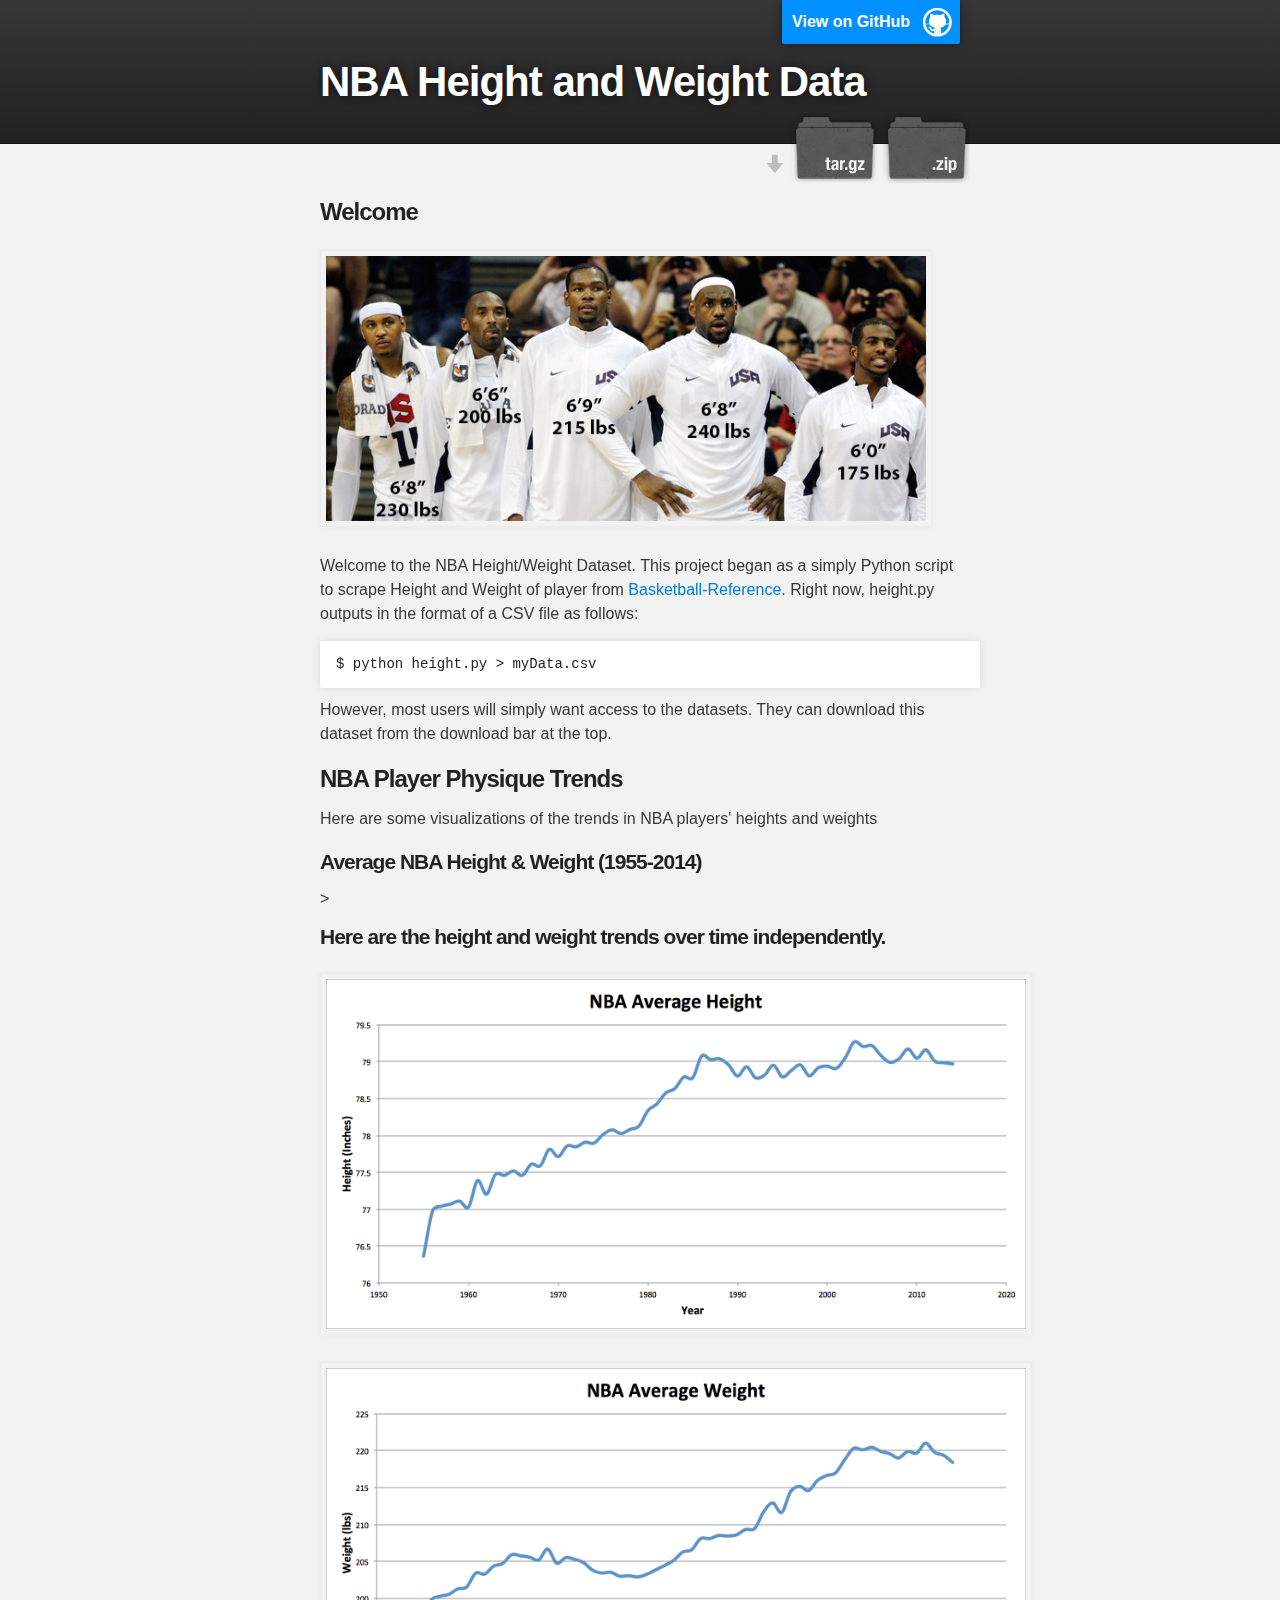
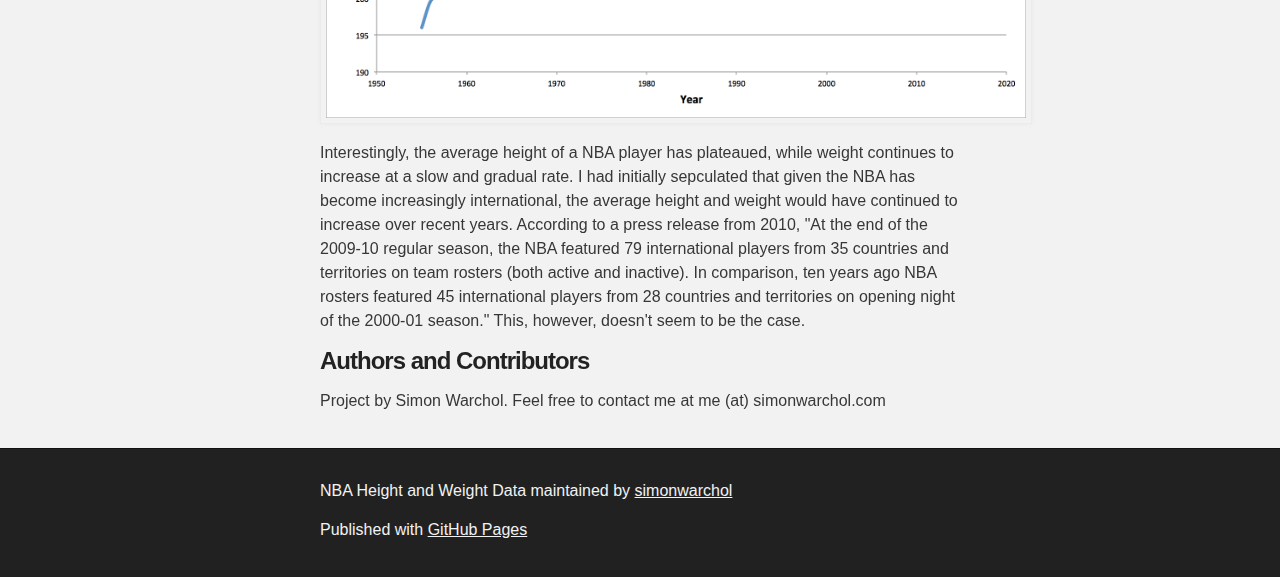
<file: index.html>
<!DOCTYPE html>
<html>

  <head>
    <meta charset='utf-8'>
    <meta name="description" content="NBA Height and Weight Data : ">

    <link rel="stylesheet" type="text/css" media="screen" href="stylesheets/stylesheet.css">

    <title>NBA Height and Weight Data</title>
  </head>

  <body>

    <!-- HEADER -->
    <div id="header_wrap" class="outer">
        <header class="inner">
          <a id="forkme_banner" href="https://github.com/simonwarchol/NBA-Height-Weight">View on GitHub</a>
          <a id="nbalogo"></a>
          <h1 id="project_title">NBA Height and Weight Data</h1>

            <section id="downloads">
              <a class="zip_download_link" href="Data.xlsx">Download this project as a .zip file</a>
              <a class="tar_download_link" href="https://github.com/simonwarchol/NBA-Height-Weight/zipball/master">Download this project as a tar.gz file</a>
            </section>
        </header>
    </div>

    <!-- MAIN CONTENT -->
    <div id="main_content_wrap" class="outer">
      <section id="main_content" class="inner">
        <h3>
<a name="welcome-to-github-pages" class="anchor" href="#welcome-to-github-pages"><span class="octicon octicon-link"></span></a>Welcome</h3>
<img src="images/players.jpg" width="600">

<p>Welcome to the NBA Height/Weight Dataset. This project began as a simply Python script to scrape Height and Weight of player from <a href ="http://www.Basketball-Reference.com">Basketball-Reference</a>. Right now, height.py outputs in the format of a CSV file as follows:</p>


<pre><code>$ python height.py > myData.csv
</code></pre>
<p>However, most users will simply want access to the datasets. They can download this dataset from the download bar at the top.</p>


<h3>
<a name="designer-templates" class="anchor" href="#designer-templates"><span class="octicon octicon-link"></span></a>NBA Player Physique Trends</h3>

<p>Here are some visualizations of the trends in NBA players' heights and weights</p>
<h4>Average NBA Height & Weight (1955-2014)</h4>
><h4>Here are the height and weight trends over time independently.</h4>
<img src ="images/height.png" height="350" width="700">
<img src ="images/weight.png" height="350" width="700">
<br>
Interestingly, the average height of a NBA player has plateaued, while weight continues to increase at a slow and gradual rate. I had initially sepculated that given the NBA has become increasingly international, the average height and weight would have continued to increase over recent years. According to a press release from 2010, "At the end of the 2009-10 regular season, the NBA featured 79 international players from 35 countries and territories on team rosters (both active and inactive). In comparison, ten years ago NBA rosters featured 45 international players from 28 countries and territories on opening night of the 2000-01 season." This, however, doesn't seem to be the case.


<h3>
<a name="authors-and-contributors" class="anchor" href="#authors-and-contributors"><span class="octicon octicon-link"></span></a>Authors and Contributors</h3>
<p>Project by Simon Warchol. Feel free to contact me at me (at) simonwarchol.com</p>
      </section>
    </div>

    <!-- FOOTER  -->
    <div id="footer_wrap" class="outer">
      <footer class="inner">
        <p class="copyright">NBA Height and Weight Data maintained by <a href="https://github.com/simonwarchol">simonwarchol</a></p>
        <p>Published with <a href="http://pages.github.com">GitHub Pages</a></p>
      </footer>
    </div>

    

  </body>
</html>
</file>
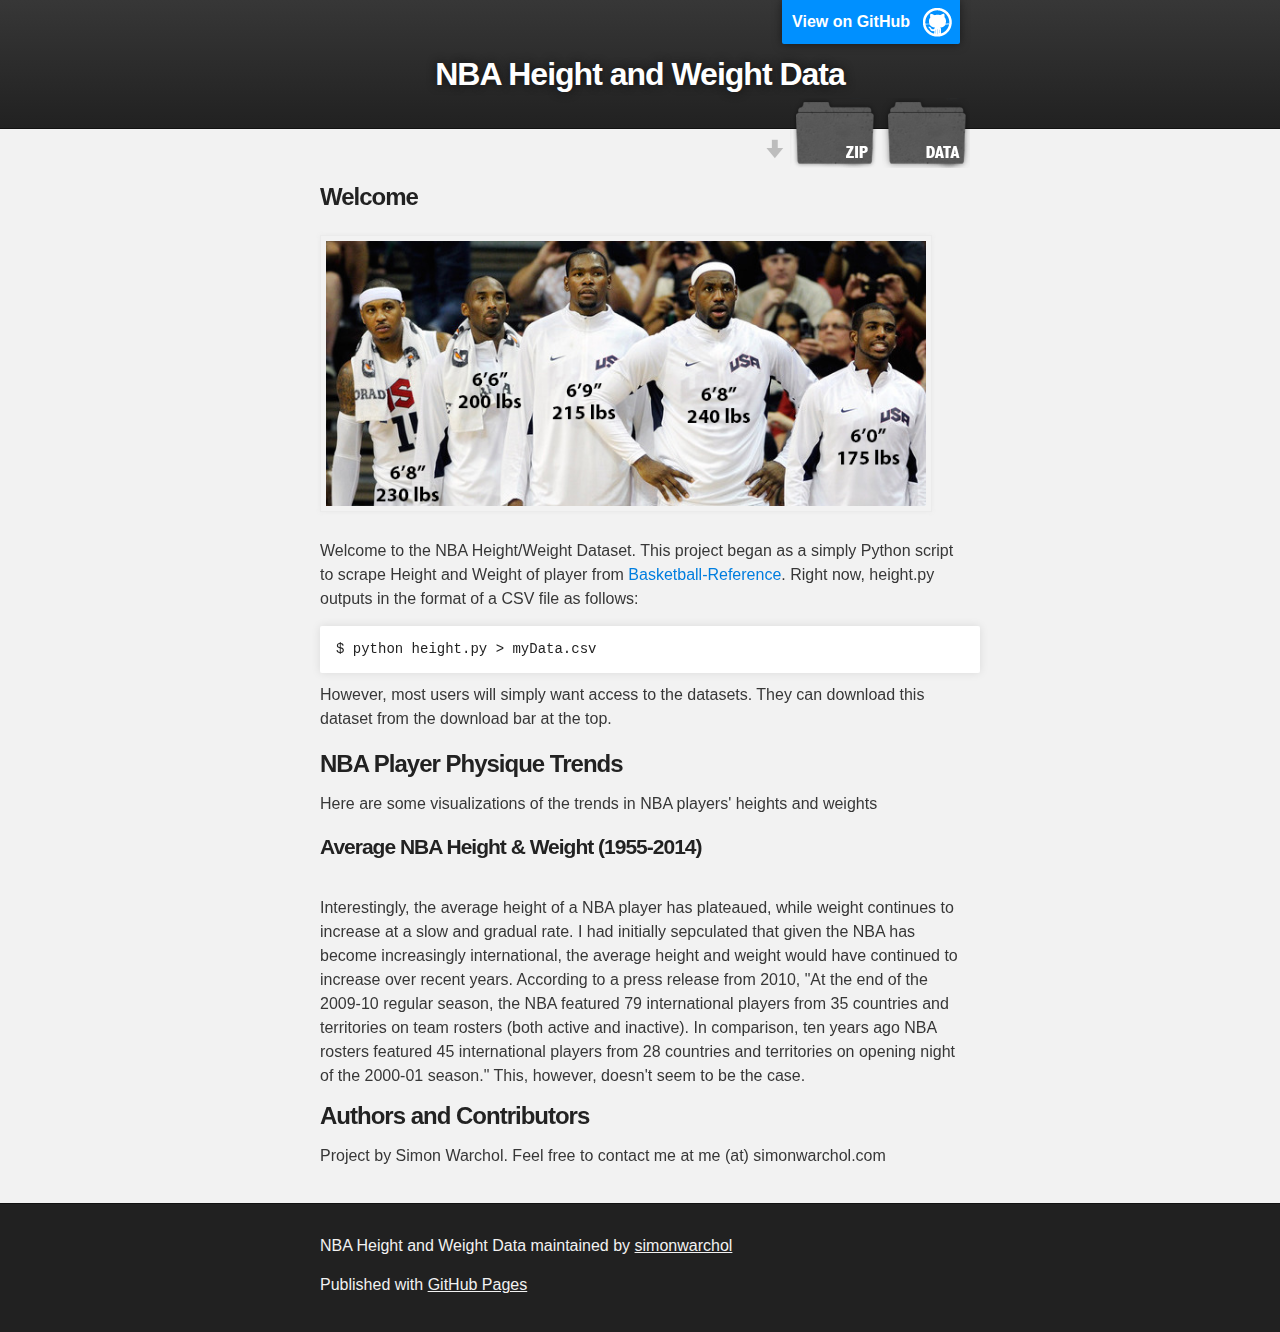
<file: site/index.html>
<!DOCTYPE html>
<html>

  <head>
    <meta charset='utf-8'>
    <meta name="description" content="NBA Height and Weight Data : ">
  <link rel="stylesheet" type="text/css" media="screen" href="stylesheets/stylesheet.css">
  <link rel="stylesheet" type="text/css" href="stylesheets/graph.css">


    <title>NBA Height and Weight Data</title>
  </head>

  <body>
  <script src="http://d3js.org/d3.v3.min.js"></script>
 

    <!-- HEADER -->
    <div id="header_wrap" class="outer">
        <header class="inner">
          <a id="forkme_banner" href="https://github.com/simonwarchol/NBA-Height-Weight">View on GitHub</a>
          <a id="nbalogo"></a>
          <h1 id="project_title">NBA Height and Weight Data</h1>

            <section id="downloads">
              <a class="zip_download_link" href="Data.xlsx">Download this project as a .zip file</a>
              <a class="tar_download_link" href="https://github.com/simonwarchol/NBA-Height-Weight/zipball/master">Download this project as a tar.gz file</a>
            </section>
        </header>
    </div>

    <!-- MAIN CONTENT -->
    <div id="main_content_wrap" class="outer">
      <section id="main_content" class="inner">
        <h3>
<a name="welcome-to-github-pages" class="anchor" href="#welcome-to-github-pages"><span class="octicon octicon-link"></span></a>Welcome</h3>
<img src="images/players.jpg" width="600">

<p>Welcome to the NBA Height/Weight Dataset. This project began as a simply Python script to scrape Height and Weight of player from <a href ="http://www.Basketball-Reference.com">Basketball-Reference</a>. Right now, height.py outputs in the format of a CSV file as follows:</p>


<pre><code>$ python height.py > myData.csv
</code></pre>
<p>However, most users will simply want access to the datasets. They can download this dataset from the download bar at the top.</p>


<h3>
<a name="designer-templates" class="anchor" href="#designer-templates"><span class="octicon octicon-link"></span></a>NBA Player Physique Trends</h3>

<p>Here are some visualizations of the trends in NBA players' heights and weights</p>
<h4>Average NBA Height & Weight (1955-2014)</h4>
<div id="height"></div>
<div id="weight"></div>
<br>
Interestingly, the average height of a NBA player has plateaued, while weight continues to increase at a slow and gradual rate. I had initially sepculated that given the NBA has become increasingly international, the average height and weight would have continued to increase over recent years. According to a press release from 2010, "At the end of the 2009-10 regular season, the NBA featured 79 international players from 35 countries and territories on team rosters (both active and inactive). In comparison, ten years ago NBA rosters featured 45 international players from 28 countries and territories on opening night of the 2000-01 season." This, however, doesn't seem to be the case.


<h3>
<a name="authors-and-contributors" class="anchor" href="#authors-and-contributors"><span class="octicon octicon-link"></span></a>Authors and Contributors</h3>
<p>Project by Simon Warchol. Feel free to contact me at me (at) simonwarchol.com</p>
      </section>
    </div>

    <!-- FOOTER  -->
    <div id="footer_wrap" class="outer">
      <footer class="inner">
        <p class="copyright">NBA Height and Weight Data maintained by <a href="https://github.com/simonwarchol">simonwarchol</a></p>
        <p>Published with <a href="http://pages.github.com">GitHub Pages</a></p>
      </footer>
    </div>

    
  <script src="javascripts/height.js"></script>
  <script src="javascripts/weight.js"></script>


  </body>
</html>
</file>
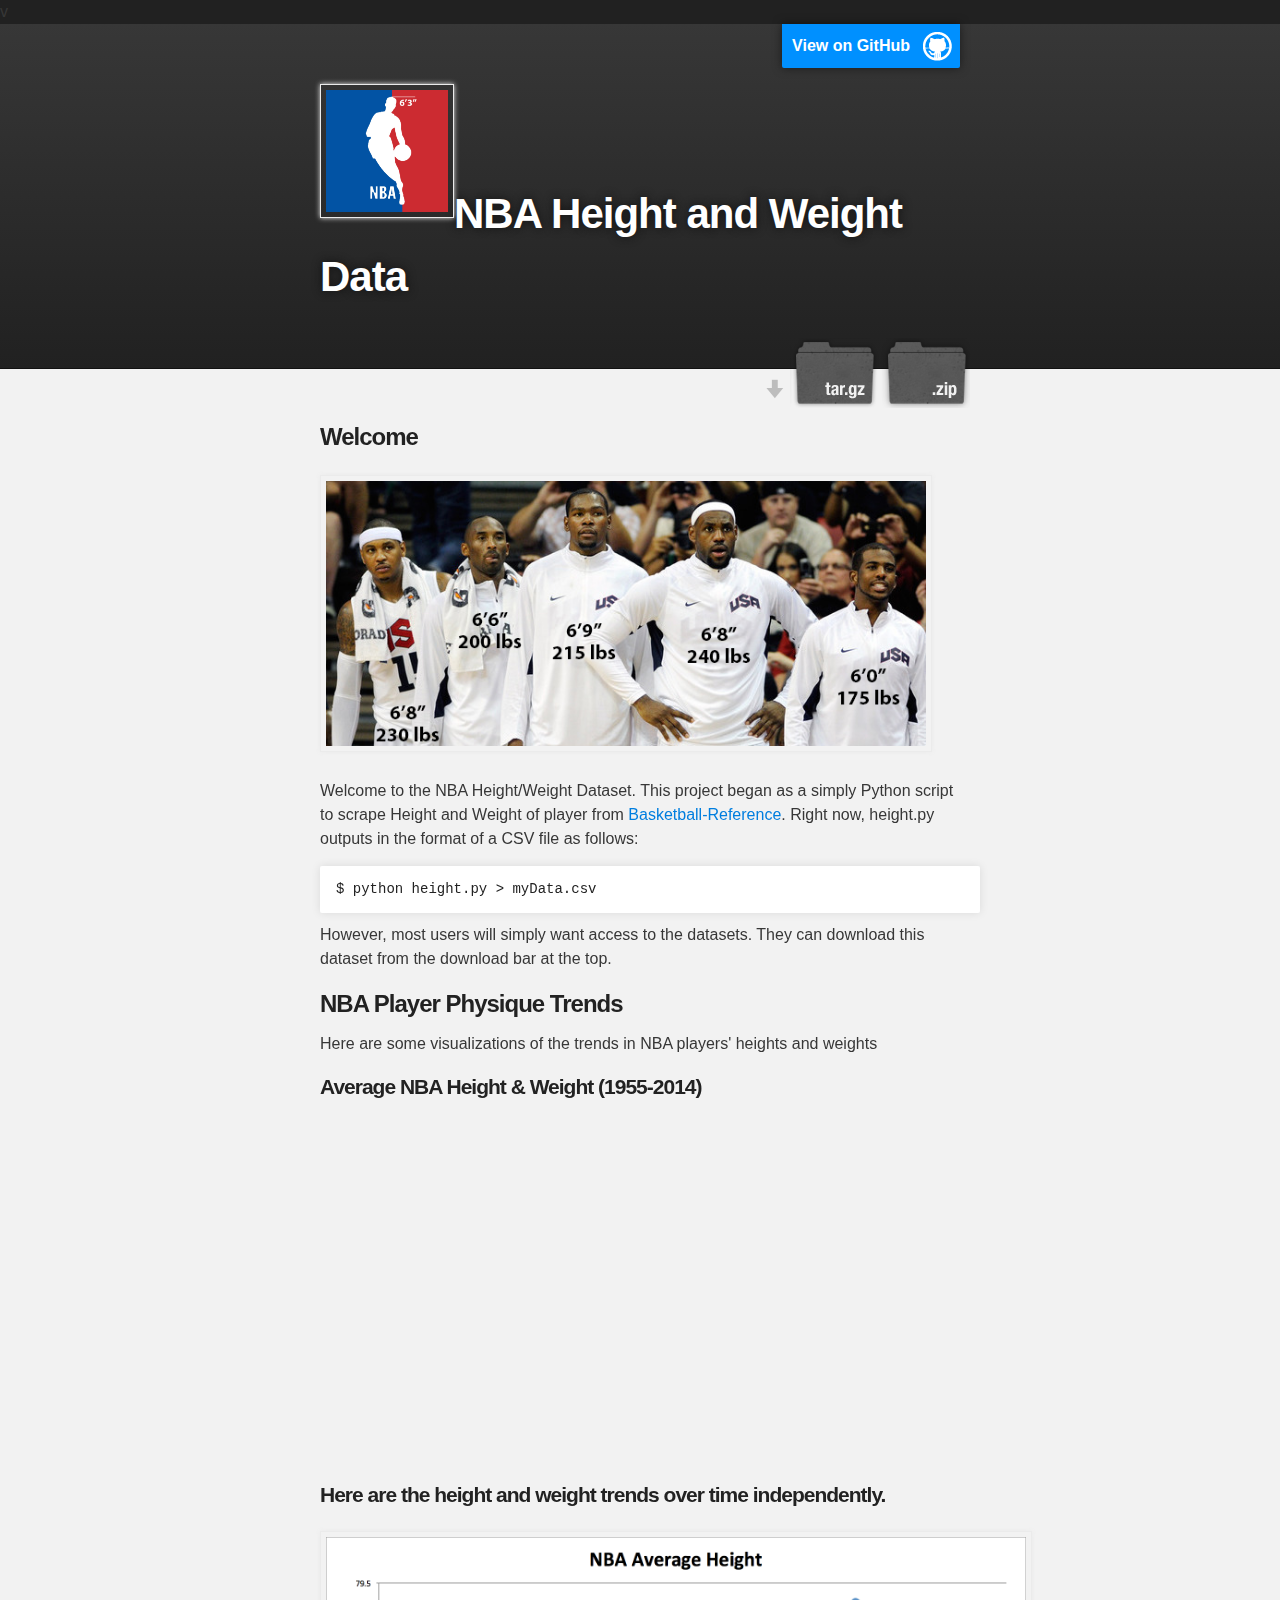
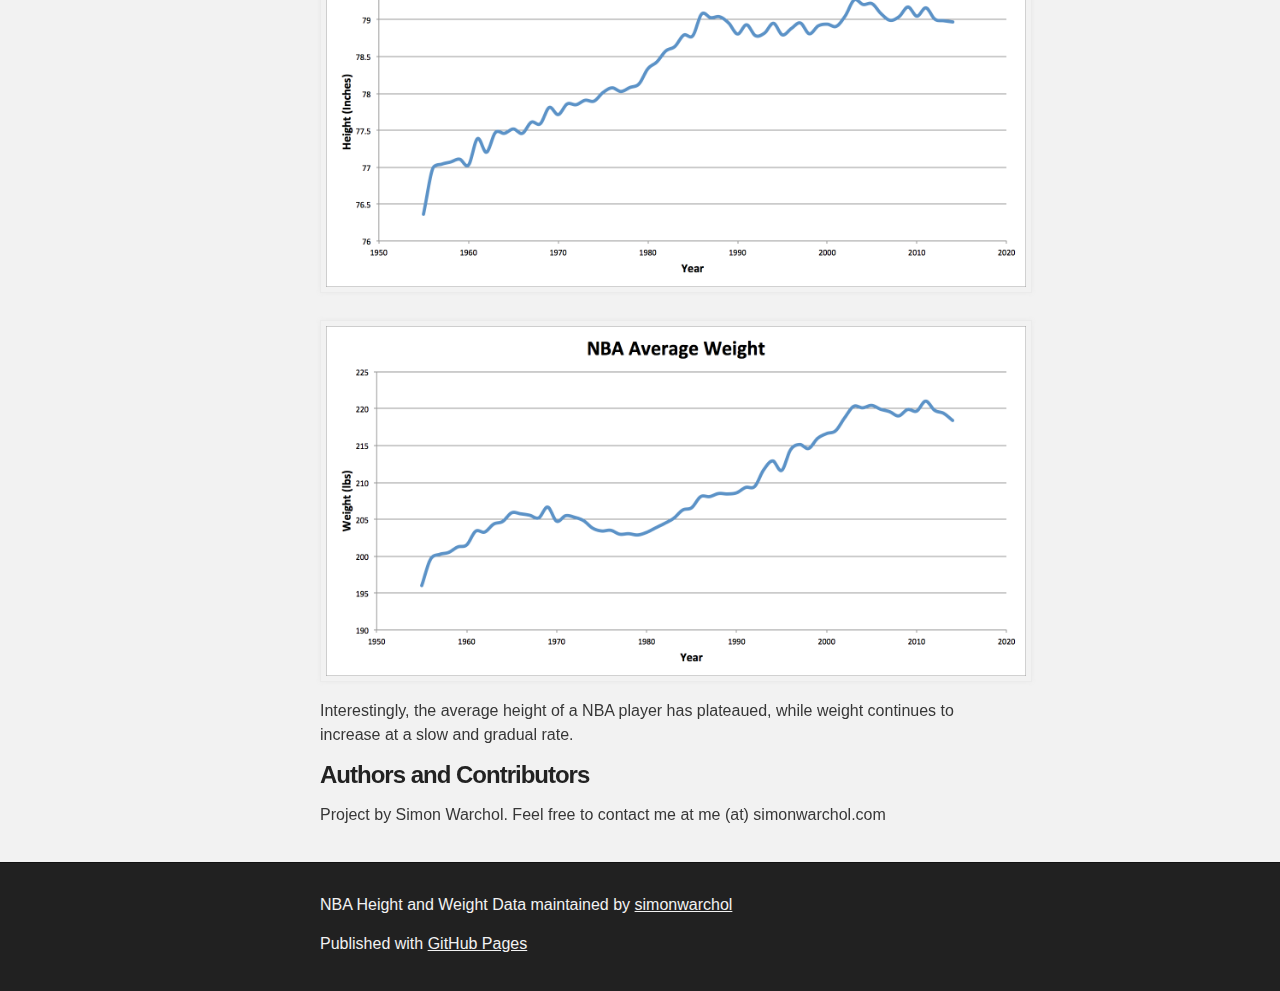
<file: index1.html>
<!DOCTYPE html>
<html>

  <head>
    <meta charset='utf-8'>
    <meta http-equiv="X-UA-Compatible" content="chrome=1">
    <meta name="description" content="NBA Height and Weight Data : ">

    <link rel="stylesheet" type="text/css" media="screen" href="stylesheets/stylesheet.css">

    <title>NBA Height and Weight Data</title>
  </head>

  <body>

    <!-- HEADER -->
    v
  <div id="header_wrap" class="outer">
    <header class="inner">
      <a id="forkme_banner" href="https://github.com/simonwarchol/NBA-Height-Weight">View on GitHub</a>
      <h1 id="project_title" allign="right"><img src="images/logo.jpg" width="122" height="122">NBA Height and Weight Data</h1>
          <h2 id="project_tagline"></h2>

            <section id="downloads">
              <a class="zip_download_link" href="Data.xlsx">Download this project as a .zip file</a>
              <a class="tar_download_link" href="https://github.com/simonwarchol/NBA-Height-Weight/zipball/master">Download this project as a tar.gz file</a>
            </section>
        </header>
    </div>

    <!-- MAIN CONTENT -->
    <div id="main_content_wrap" class="outer">
      <section id="main_content" class="inner">
        <h3>
<a name="welcome-to-github-pages" class="anchor" href="#welcome-to-github-pages"><span class="octicon octicon-link"></span></a>Welcome</h3>
<img src="images/players.jpg" width="600">

<p>Welcome to the NBA Height/Weight Dataset. This project began as a simply Python script to scrape Height and Weight of player from <a href ="http://www.Basketball-Reference.com">Basketball-Reference</a>. Right now, height.py outputs in the format of a CSV file as follows:</p>


<pre><code>$ python height.py > myData.csv
</code></pre>
<p>However, most users will simply want access to the datasets. They can download this dataset from the download bar at the top.</p>


<h3>
<a name="designer-templates" class="anchor" href="#designer-templates"><span class="octicon octicon-link"></span></a>NBA Player Physique Trends</h3>

<p>Here are some visualizations of the trends in NBA players' heights and weights</p>
<h4>Average NBA Height & Weight (1955-2014)</h4>
<iframe src="http://gfycat.com/ifr/GlaringTepidCornsnake" frameborder="0" scrolling="no" width="700" height="350" style="-webkit-backface-visibility: hidden;-webkit-transform: scale(1);" ></iframe>
<h4>Here are the height and weight trends over time independently.</h4>
<img src ="images/height.png" height="350" width="700">
<img src ="images/weight.png" height="350" width="700">
<br>
Interestingly, the average height of a NBA player has plateaued, while weight continues to increase at a slow and gradual rate. 


<h3>
<a name="authors-and-contributors" class="anchor" href="#authors-and-contributors"><span class="octicon octicon-link"></span></a>Authors and Contributors</h3>
<p>Project by Simon Warchol. Feel free to contact me at me (at) simonwarchol.com</p>
      </section>
    </div>

    <!-- FOOTER  -->
    <div id="footer_wrap" class="outer">
      <footer class="inner">
        <p class="copyright">NBA Height and Weight Data maintained by <a href="https://github.com/simonwarchol">simonwarchol</a></p>
        <p>Published with <a href="http://pages.github.com">GitHub Pages</a></p>
      </footer>
    </div>

    

  </body>
</html>
</file>
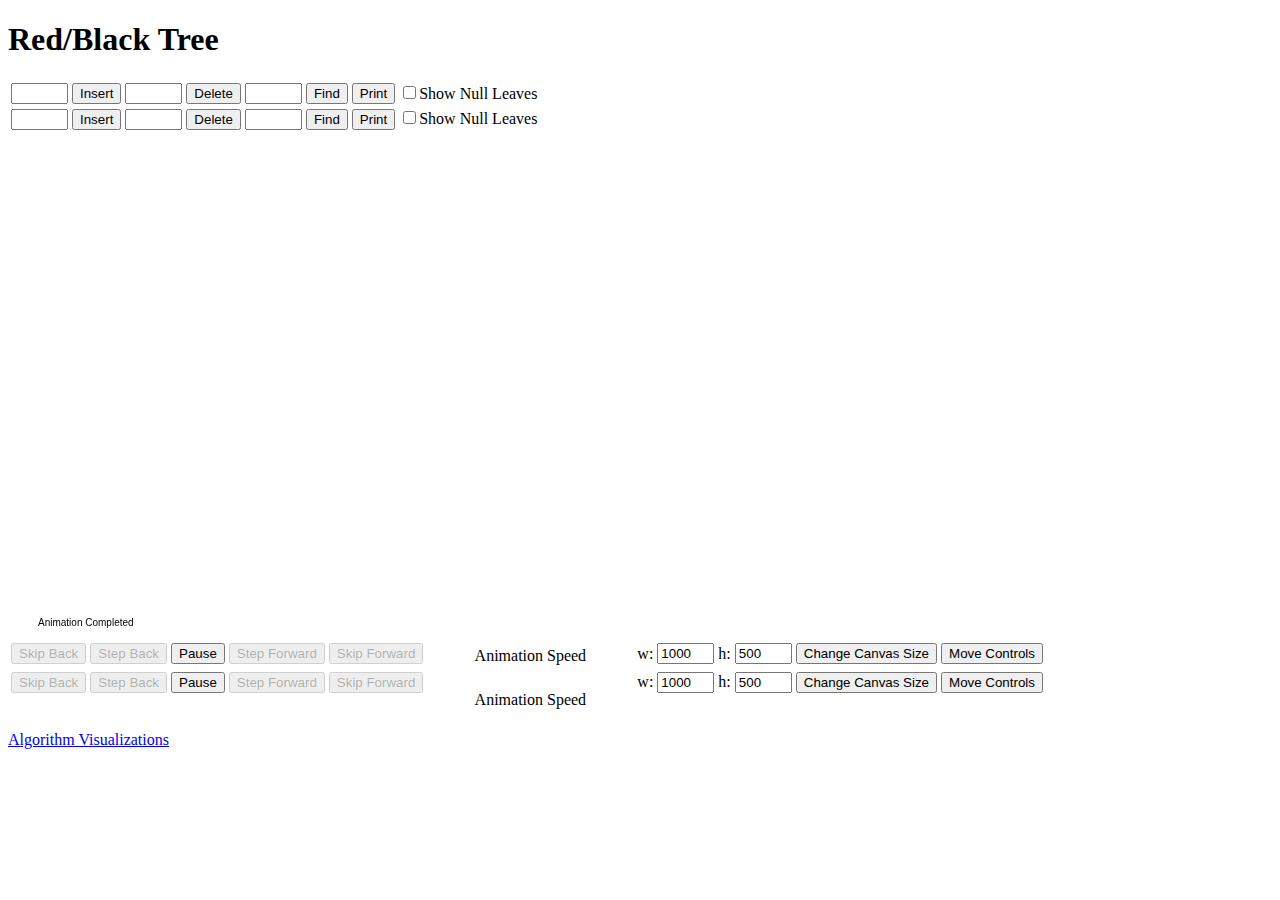
<file: javascripts/Red Black Tree Visualization.html>
<!DOCTYPE html>
<!-- saved from url=(0060)https://www.cs.usfca.edu/~galles/visualization/RedBlack.html -->
<html><head><meta http-equiv="Content-Type" content="text/html; charset=UTF-8">
		
		<title>
			Red/Black Tree Visualization 
		</title>
		
		<!-- css sheet for how the page is laid out -->
		
		<link rel="stylesheet" href="https://www.cs.usfca.edu/~galles/visualization/visualizationPageStyle.css">
			
			
		<!-- jqueury stuff.  Only used for the animation speed slider. -->
		<link rel="stylesheet" href="https://www.cs.usfca.edu/~galles/visualization/ThirdParty/jquery-ui-1.8.11.custom.css">				
		<script src="./Red Black Tree Visualization_files/jquery-1.5.2.min.js"></script><style type="text/css"></style>
		<script src="./Red Black Tree Visualization_files/jquery-ui-1.8.11.custom.min.js"></script>
				
		<!-- Javascript for the actual visualization code -->
		<script type="text/javascript" src="./Red Black Tree Visualization_files/CustomEvents.js"> </script>
		<script type="text/javascript" src="./Red Black Tree Visualization_files/UndoFunctions.js"> </script>
		<script type="text/javascript" src="./Red Black Tree Visualization_files/AnimatedObject.js"> </script>
		<script type="text/javascript" src="./Red Black Tree Visualization_files/AnimatedLabel.js"> </script>
		<script type="text/javascript" src="./Red Black Tree Visualization_files/AnimatedCircle.js"> </script>
		<script type="text/javascript" src="./Red Black Tree Visualization_files/AnimatedRectangle.js"> </script>
		<script type="text/javascript" src="./Red Black Tree Visualization_files/AnimatedLinkedList.js"> </script>
		<script type="text/javascript" src="./Red Black Tree Visualization_files/HighlightCircle.js"> </script>
		<script type="text/javascript" src="./Red Black Tree Visualization_files/Line.js"> </script>
		<script type="text/javascript" src="./Red Black Tree Visualization_files/ObjectManager.js"> </script>
		<script type="text/javascript" src="./Red Black Tree Visualization_files/AnimationMain.js"> </script>

		<script type="text/javascript" src="./Red Black Tree Visualization_files/Algorithm.js"> </script>
		<script type="text/javascript" src="./Red Black Tree Visualization_files/RedBlack.js"> </script> 
				
			
	 </head> 
	
	<body onload="init();" class="VisualizationMainPage">
		
		<div id="container">
			
			<div id="header">  
				<h1>Red/Black Tree</h1>
			</div>
			
			<div =="" id="mainContent"> 
				
				<div id="algoControlSection">
					<!-- Table for buttons to control specific animation (insert/find/etc) -->
					<!-- (filled in by javascript code specific to the animtion) -->
					<table id="AlgorithmSpecificControls"> <td><input type="Text" value="" name="" size="4"></td><td><input type="Button" value="Insert" name="Insert"></td><td><input type="Text" value="" name="" size="4"></td><td><input type="Button" value="Delete" name="Delete"></td><td><input type="Text" value="" name="" size="4"></td><td><input type="Button" value="Find" name="Find"></td><td><input type="Button" value="Print" name="Print"></td><td><input type="checkbox" value="Show Null Leaves">Show Null Leaves</td></table> 
				</div>
				
					<!-- Drawing canvas where all animation is done.  Note:  can be resized in code -->
									
				<canvas id="canvas" width="1000" height="500"></canvas>
				
				<div id="generalAnimationControlSection">
					<!-- Table for buttons to control general animation (play/pause/undo/etc) ->
					<!-- (filled in by javascript code, specifically AnimationMain.js)  -->

					<table id="GeneralAnimationControls">  <td><input type="Button" value="Skip Back" disabled=""></td><td><input type="Button" value="Step Back" disabled=""></td><td><input type="Button" value="Pause"></td><td><input type="Button" value="Step Forward" disabled=""></td><td><input type="Button" value="Skip Forward" disabled=""></td><td><table><tr><td><div display="inline-block" float="left" class="ui-slider ui-slider-horizontal ui-widget ui-widget-content ui-corner-all" style="width:200px"><a href="https://www.cs.usfca.edu/~galles/visualization/RedBlack.html#" class="ui-slider-handle ui-state-default ui-corner-all" style="left: 75%;"></a></div></td></tr><tr><td align="center">Animation Speed</td></tr></table></td><td> w:</td><td><input type="Text" value="1000" size="4"></td><td>       h:</td><td><input type="Text" value="500" size="4"></td><td><input type="Button" value="Change Canvas Size"></td><td><input type="Button" value="Move Controls"></td></table>		
				</div>
				
			</div> <!-- mainContent -->
			
			<div id="footer">  
				<p><a href="https://www.cs.usfca.edu/~galles/visualization/Algorithms.html">Algorithm Visualizations</a></p>
			</div>

		</div><!-- container -->
	

</body></html>
</file>
<file: stylesheets/stylesheet.css>
/*******************************************************************************
Slate Theme for GitHub Pages
by Jason Costello, @jsncostello
*******************************************************************************/

@import url(pygment_trac.css);

/*******************************************************************************
MeyerWeb Reset
*******************************************************************************/

html, body, div, span, applet, object, iframe,
h1, h2, h3, h4, h5, h6, p, blockquote, pre,
a, abbr, acronym, address, big, cite, code,
del, dfn, em, img, ins, kbd, q, s, samp,
small, strike, strong, sub, sup, tt, var,
b, u, i, center,
dl, dt, dd, ol, ul, li,
fieldset, form, label, legend,
table, caption, tbody, tfoot, thead, tr, th, td,
article, aside, canvas, details, embed,
figure, figcaption, footer, header, hgroup,
menu, nav, output, ruby, section, summary,
time, mark, audio, video {
  margin: 0;
  padding: 0;
  border: 0;
  font: inherit;
  vertical-align: baseline;
}

/* HTML5 display-role reset for older browsers */
article, aside, details, figcaption, figure,
footer, header, hgroup, menu, nav, section {
  display: block;
}

ol, ul {
  list-style: none;
}

table {
  border-collapse: collapse;
  border-spacing: 0;
}

/*******************************************************************************
Theme Styles
*******************************************************************************/

body {
  box-sizing: border-box;
  color:#373737;
  background: #212121;
  font-size: 16px;
  font-family: 'Myriad Pro', Calibri, Helvetica, Arial, sans-serif;
  line-height: 1.5;
  -webkit-font-smoothing: antialiased;
}

h1, h2, h3, h4, h5, h6 {
  margin: 10px 0;
  font-weight: 700;
  color:#222222;
  font-family: 'Lucida Grande', 'Calibri', Helvetica, Arial, sans-serif;
  letter-spacing: -1px;
}

h1 {
  font-size: 36px;
  font-weight: 700;
}

h2 {
  padding-bottom: 10px;
  font-size: 32px;
  background: url('../images/bg_hr.png') repeat-x bottom;
}

h3 {
  font-size: 24px;
}

h4 {
  font-size: 21px;
}

h5 {
  font-size: 18px;
}

h6 {
  font-size: 16px;
}

p {
  margin: 10px 0 15px 0;
}

footer p {
  color: #f2f2f2;
}

a {
  text-decoration: none;
  color: #007edf;
  text-shadow: none;

  transition: color 0.5s ease;
  transition: text-shadow 0.5s ease;
  -webkit-transition: color 0.5s ease;
  -webkit-transition: text-shadow 0.5s ease;
  -moz-transition: color 0.5s ease;
  -moz-transition: text-shadow 0.5s ease;
  -o-transition: color 0.5s ease;
  -o-transition: text-shadow 0.5s ease;
  -ms-transition: color 0.5s ease;
  -ms-transition: text-shadow 0.5s ease;
}

a:hover, a:focus {text-decoration: underline;}

footer a {
  color: #F2F2F2;
  text-decoration: underline;
}

em {
  font-style: italic;
}

strong {
  font-weight: bold;
}

img {
  position: relative;
  margin: 0 auto;
  max-width: 739px;
  padding: 5px;
  margin: 10px 0 10px 0;
  border: 1px solid #ebebeb;

  box-shadow: 0 0 5px #ebebeb;
  -webkit-box-shadow: 0 0 5px #ebebeb;
  -moz-box-shadow: 0 0 5px #ebebeb;
  -o-box-shadow: 0 0 5px #ebebeb;
  -ms-box-shadow: 0 0 5px #ebebeb;
}

p img {
  display: inline;
  margin: 0;
  padding: 0;
  vertical-align: middle;
  text-align: center;
  border: none;
}

pre, code {
  width: 100%;
  color: #222;
  background-color: #fff;

  font-family: Monaco, "Bitstream Vera Sans Mono", "Lucida Console", Terminal, monospace;
  font-size: 14px;

  border-radius: 2px;
  -moz-border-radius: 2px;
  -webkit-border-radius: 2px;
}

pre {
  width: 100%;
  padding: 10px;
  box-shadow: 0 0 10px rgba(0,0,0,.1);
  overflow: auto;
}

code {
  padding: 3px;
  margin: 0 3px;
  box-shadow: 0 0 10px rgba(0,0,0,.1);
}

pre code {
  display: block;
  box-shadow: none;
}

blockquote {
  color: #666;
  margin-bottom: 20px;
  padding: 0 0 0 20px;
  border-left: 3px solid #bbb;
}


ul, ol, dl {
  margin-bottom: 15px
}

ul {
  list-style: inside;
  padding-left: 20px;
}

ol {
  list-style: decimal inside;
  padding-left: 20px;
}

dl dt {
  font-weight: bold;
}

dl dd {
  padding-left: 20px;
  font-style: italic;
}

dl p {
  padding-left: 20px;
  font-style: italic;
}

hr {
  height: 1px;
  margin-bottom: 5px;
  border: none;
  background: url('../images/bg_hr.png') repeat-x center;
}

table {
  border: 1px solid #373737;
  margin-bottom: 20px;
  text-align: left;
 }

th {
  font-family: 'Lucida Grande', 'Helvetica Neue', Helvetica, Arial, sans-serif;
  padding: 10px;
  background: #373737;
  color: #fff;
 }

td {
  padding: 10px;
  border: 1px solid #373737;
 }

form {
  background: #f2f2f2;
  padding: 20px;
}

/*******************************************************************************
Full-Width Styles
*******************************************************************************/

.outer {
  width: 100%;
}

.inner {
  position: relative;
  max-width: 640px;
  padding: 20px 10px;
  margin: 0 auto;
}

#forkme_banner {
  display: block;
  position: absolute;
  top:0;
  right: 10px;
  z-index: 10;
  padding: 10px 50px 10px 10px;
  color: #fff;
  background: url('../images/blacktocat.png') #0090ff no-repeat 95% 50%;
  font-weight: 700;
  box-shadow: 0 0 10px rgba(0,0,0,.5);
  border-bottom-left-radius: 2px;
  border-bottom-right-radius: 2px;
}

#header_wrap {
  background: #212121;
  background: -moz-linear-gradient(top, #373737, #212121);
  background: -webkit-linear-gradient(top, #373737, #212121);
  background: -ms-linear-gradient(top, #373737, #212121);
  background: -o-linear-gradient(top, #373737, #212121);
  background: linear-gradient(top, #373737, #212121);
}

#header_wrap .inner {
  padding: 50px 10px 30px 10px;
}

#project_title {
  margin: 0;
  color: #fff;
  font-size: 42px;
  font-weight: 700;
  text-shadow: #111 0px 0px 10px;
}

#project_tagline {
  color: #fff;
  font-size: 24px;
  font-weight: 300;
  background: none;
  text-shadow: #111 0px 0px 10px;
}

#downloads {
  position: absolute;
  width: 210px;
  z-index: 10;
  bottom: -40px;
  right: 0;
  height: 70px;
  background: url('../images/icon_download.png') no-repeat 0% 90%;
}

.zip_download_link {
  display: block;
  float: right;
  width: 90px;
  height:70px;
  text-indent: -5000px;
  overflow: hidden;
  background: url(../images/sprite_download.png) no-repeat bottom left;
}

.tar_download_link {
  display: block;
  float: right;
  width: 90px;
  height:70px;
  text-indent: -5000px;
  overflow: hidden;
  background: url(../images/sprite_download.png) no-repeat bottom right;
  margin-left: 10px;
}

.zip_download_link:hover {
  background: url(../images/sprite_download.png) no-repeat top left;
}

.tar_download_link:hover {
  background: url(../images/sprite_download.png) no-repeat top right;
}

#main_content_wrap {
  background: #f2f2f2;
  border-top: 1px solid #111;
  border-bottom: 1px solid #111;
}

#main_content {
  padding-top: 40px;
}

#footer_wrap {
  background: #212121;
}



/*******************************************************************************
Small Device Styles
*******************************************************************************/

@media screen and (max-width: 480px) {
  body {
    font-size:14px;
  }

  #downloads {
    display: none;
  }

  .inner {
    min-width: 320px;
    max-width: 480px;
  }

  #project_title {
  font-size: 32px;
  }

  h1 {
    font-size: 28px;
  }

  h2 {
    font-size: 24px;
  }

  h3 {
    font-size: 21px;
  }

  h4 {
    font-size: 18px;
  }

  h5 {
    font-size: 14px;
  }

  h6 {
    font-size: 12px;
  }

  code, pre {
    min-width: 320px;
    max-width: 480px;
    font-size: 11px;
  }

}
</file>
<file: site/stylesheets/stylesheet.css>
/*******************************************************************************
Slate Theme for GitHub Pages
by Jason Costello, @jsncostello
*******************************************************************************/

@import url(pygment_trac.css);

/*******************************************************************************
MeyerWeb Reset
*******************************************************************************/

html, body, div, span, applet, object, iframe,
h1, h2, h3, h4, h5, h6, p, blockquote, pre,
a, abbr, acronym, address, big, cite, code,
del, dfn, em, img, ins, kbd, q, s, samp,
small, strike, strong, sub, sup, tt, var,
b, u, i, center,
dl, dt, dd, ol, ul, li,
fieldset, form, label, legend,
table, caption, tbody, tfoot, thead, tr, th, td,
article, aside, canvas, details, embed,
figure, figcaption, footer, header, hgroup,
menu, nav, output, ruby, section, summary,
time, mark, audio, video {
  margin: 0;
  padding: 0;
  border: 0;
  font: inherit;
  vertical-align: baseline;
}

/* HTML5 display-role reset for older browsers */
article, aside, details, figcaption, figure,
footer, header, hgroup, menu, nav, section {
  display: block;
}

ol, ul {
  list-style: none;
}

table {
  border-collapse: collapse;
  border-spacing: 0;
}

/*******************************************************************************
Theme Styles
*******************************************************************************/

body {
  box-sizing: border-box;
  color:#373737;
  background: #212121;
  font-size: 16px;
  font-family: 'Myriad Pro', Calibri, Helvetica, Arial, sans-serif;
  line-height: 1.5;
  -webkit-font-smoothing: antialiased;
}

h1, h2, h3, h4, h5, h6 {
  margin: 10px 0;
  font-weight: 700;
  color:#222222;
  font-family: 'Lucida Grande', 'Calibri', Helvetica, Arial, sans-serif;
  letter-spacing: -1px;
}

h1 {
  font-size: 36px;
  font-weight: 700;
}

h2 {
  padding-bottom: 10px;
  font-size: 32px;
  background: url('../images/bg_hr.png') repeat-x bottom;
}

h3 {
  font-size: 24px;
}

h4 {
  font-size: 21px;
}

h5 {
  font-size: 18px;
}

h6 {
  font-size: 16px;
}

p {
  margin: 10px 0 15px 0;
}

footer p {
  color: #f2f2f2;
}

a {
  text-decoration: none;
  color: #007edf;
  text-shadow: none;

  transition: color 0.5s ease;
  transition: text-shadow 0.5s ease;
  -webkit-transition: color 0.5s ease;
  -webkit-transition: text-shadow 0.5s ease;
  -moz-transition: color 0.5s ease;
  -moz-transition: text-shadow 0.5s ease;
  -o-transition: color 0.5s ease;
  -o-transition: text-shadow 0.5s ease;
  -ms-transition: color 0.5s ease;
  -ms-transition: text-shadow 0.5s ease;
}

a:hover, a:focus {text-decoration: underline;}

footer a {
  color: #F2F2F2;
  text-decoration: underline;
}

em {
  font-style: italic;
}

strong {
  font-weight: bold;
}

img {
  position: relative;
  margin: 0 auto;
  max-width: 739px;
  padding: 5px;
  margin: 10px 0 10px 0;
  border: 1px solid #ebebeb;

  box-shadow: 0 0 5px #ebebeb;
  -webkit-box-shadow: 0 0 5px #ebebeb;
  -moz-box-shadow: 0 0 5px #ebebeb;
  -o-box-shadow: 0 0 5px #ebebeb;
  -ms-box-shadow: 0 0 5px #ebebeb;
}

p img {
  display: inline;
  margin: 0;
  padding: 0;
  vertical-align: middle;
  text-align: center;
  border: none;
}

pre, code {
  width: 100%;
  color: #222;
  background-color: #fff;

  font-family: Monaco, "Bitstream Vera Sans Mono", "Lucida Console", Terminal, monospace;
  font-size: 14px;

  border-radius: 2px;
  -moz-border-radius: 2px;
  -webkit-border-radius: 2px;
}

pre {
  width: 100%;
  padding: 10px;
  box-shadow: 0 0 10px rgba(0,0,0,.1);
  overflow: auto;
}

code {
  padding: 3px;
  margin: 0 3px;
  box-shadow: 0 0 10px rgba(0,0,0,.1);
}

pre code {
  display: block;
  box-shadow: none;
}

blockquote {
  color: #666;
  margin-bottom: 20px;
  padding: 0 0 0 20px;
  border-left: 3px solid #bbb;
}


ul, ol, dl {
  margin-bottom: 15px
}

ul {
  list-style: inside;
  padding-left: 20px;
}

ol {
  list-style: decimal inside;
  padding-left: 20px;
}

dl dt {
  font-weight: bold;
}

dl dd {
  padding-left: 20px;
  font-style: italic;
}

dl p {
  padding-left: 20px;
  font-style: italic;
}

hr {
  height: 1px;
  margin-bottom: 5px;
  border: none;
  background: url('../images/bg_hr.png') repeat-x center;
}

table {
  border: 1px solid #373737;
  margin-bottom: 20px;
  text-align: left;
 }

th {
  font-family: 'Lucida Grande', 'Helvetica Neue', Helvetica, Arial, sans-serif;
  padding: 10px;
  background: #373737;
  color: #fff;
 }

td {
  padding: 10px;
  border: 1px solid #373737;
 }

form {
  background: #f2f2f2;
  padding: 20px;
}

/*******************************************************************************
Full-Width Styles
*******************************************************************************/

.outer {
  width: 100%;
}

.inner {
  position: relative;
  max-width: 640px;
  padding: 20px 10px;
  margin: 0 auto;
}

#forkme_banner {
  display: block;
  position: absolute;
  top:0;
  right: 10px;
  z-index: 10;
  padding: 10px 50px 10px 10px;
  color: #fff;
  background: url('../images/blacktocat.png') #0090ff no-repeat 95% 50%;
  font-weight: 700;
  box-shadow: 0 0 10px rgba(0,0,0,.5);
  border-bottom-left-radius: 2px;
  border-bottom-right-radius: 2px;
}

#header_wrap {
  background: #212121;
  background: -moz-linear-gradient(top, #373737, #212121);
  background: -webkit-linear-gradient(top, #373737, #212121);
  background: -ms-linear-gradient(top, #373737, #212121);
  background: -o-linear-gradient(top, #373737, #212121);
  background: linear-gradient(top, #373737, #212121);
}

#header_wrap .inner {
  padding: 50px 10px 30px 10px;
}

#project_title {
  margin: 0;
  color: #fff;
  font-size: 32px;
  font-weight: 700;
  text-shadow: #111 0px 0px 10px;
  text-align: center
}

#project_tagline {
  color: #fff;
  font-size: 24px;
  font-weight: 300;
  background: none;
  text-shadow: #111 0px 0px 10px;
}

#downloads {
  position: absolute;
  width: 210px;
  z-index: 10;
  bottom: -40px;
  right: 0;
  height: 70px;
  background: url('../images/icon_download.png') no-repeat 0% 90%;
}

.zip_download_link {
  display: block;
  float: right;
  width: 90px;
  height:70px;
  text-indent: -5000px;
  overflow: hidden;
  background: url(../images/sprite_download.png) no-repeat bottom left;
}

.nbalogo {
  display: block;
  float: left;
  width: 90px;
  height:90px;
  overflow: hidden;
  background: url(../images/logo.jpg);
}

.tar_download_link {
  display: block;
  float: right;
  width: 90px;
  height:70px;
  text-indent: -5000px;
  overflow: hidden;
  background: url(../images/sprite_download.png) no-repeat bottom right;
  margin-left: 10px;
}

.zip_download_link:hover {
  background: url(../images/sprite_download.png) no-repeat top left;
}

.tar_download_link:hover {
  background: url(../images/sprite_download.png) no-repeat top right;
}

#main_content_wrap {
  background: #f2f2f2;
  border-top: 1px solid #111;
  border-bottom: 1px solid #111;
}

#main_content {
  padding-top: 40px;
}

#footer_wrap {
  background: #212121;
}




/*******************************************************************************
Small Device Styles
*******************************************************************************/

@media screen and (max-width: 480px) {
  body {
    font-size:14px;
  }

  #downloads {
    display: none;
  }

  .inner {
    min-width: 320px;
    max-width: 480px;
  }

  #project_title {
  font-size: 32px;
  }

  h1 {
    font-size: 28px;
  }

  h2 {
    font-size: 24px;
  }

  h3 {
    font-size: 21px;
  }

  h4 {
    font-size: 18px;
  }

  h5 {
    font-size: 14px;
  }

  h6 {
    font-size: 12px;
  }

  code, pre {
    min-width: 320px;
    max-width: 480px;
    font-size: 11px;
  }

}
</file>
<file: site/stylesheets/graph.css>
#height { font: 12px Arial;}
#weight {font: 12px Arial;}
path { 
    stroke: steelblue;
    stroke-width: 2;
    fill: none;
}

.axis path,
.axis line {
    fill: none;
    stroke: grey;
    stroke-width: 1;
    shape-rendering: crispEdges;
}
</file>
